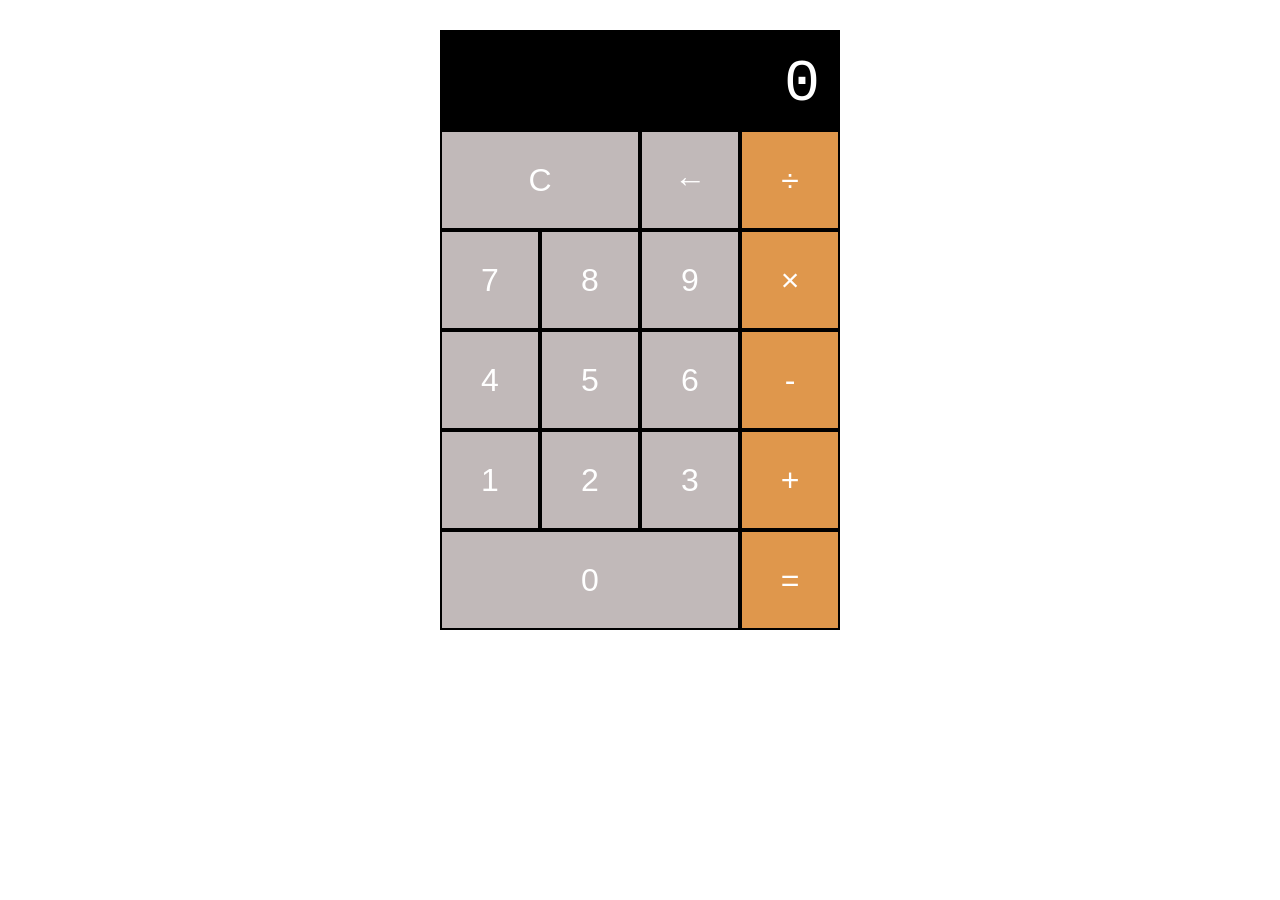
<file: index.html>
<!DOCTYPE html>
<html lang="en">
<head>
    <link rel="stylesheet" href="styles_for_calculator.css">
    <meta charset="UTF-8">
    <meta name="viewport" content="width=device-width, initial-scale=1.0">
    <title>Calaulator</title>
</head>
<body>
    <div class="Page">
        <div class="Window">
            <p class="Result">0</p>
        </div>
        <div class="Buttons">
            <div class="DeleteAndBackSpace">
                <button class="DelAndBack Delete But">C</button>
                <button class="DelAndBack BackSpace But">←</button>
            </div>
            <div class="MathFunctions">
                <button class="MathFunction Division But">÷</button>
                <button class="MathFunction Multiplication But">×</button>
                <button class="MathFunction Subtraction But">-</button>
                <button class="MathFunction Add But">+</button>
                <button class="MathFunction Equals But">=</button>
            </div>
            <div class="Numbers">
                    <p class="NumRow N789">
                        <button class="NumButton 7  But" id="n7">7</button>
                        <button class="NumButton 8  But" id="n8">8</button>
                        <button class="NumButton 9  But" id="n9">9</button>
                    </p>
                    <p class="NumRow N456">
                        <button class="NumButton 4  But" id="n4">4</button>
                        <button class="NumButton 5  But" id="n5">5</button>
                        <button class="NumButton 6  But" id="n6">6</button>
                    </p>
                    <p class="NumRow N123">
                        <button class="NumButton 1  But" id="n1">1</button>
                        <button class="NumButton 2  But" id="n2">2</button>
                        <button class="NumButton 3  But" id="n3">3</button>
                    </p>
                    <p class="NumRow N0">
                        <button class="NumButton 0 But" id="n0">0</button>
                    </p>
            </div>
        </div>
    </div>
</body>
<script src="js_for_calaulator.js"></script>
</html>
</file>
<file: styles_for_calculator.css>
* {
    box-sizing: border-box;
    padding: 0px;
    margin: 0px;
}

.Page {
    size: 100%;
    margin: auto;
    margin-top: 30px;
    width: 400px;
    /* border: 2px solid black; */
}

.Window {
    grid-area: win;
    background-color: black;
    color: white;
    width: 100%;
}
.Result {
    height: 100px;
    font-size: 60px;
    padding: 5%;
    text-align: right;
    font-family: 'Courier New', Courier, monospace;
}

.Buttons {
    width: 100%;
    display: grid;
    grid-template-columns: 75% 25%;
    grid-template-areas:
    "win   win"
    "Delete   functions"
    "numbers   functions" ;
}
.DeleteAndBackSpace {
    grid-area: Delete;
    display: grid;
    grid-template-columns: 1fr 2fr;
    width: fit-content;
}
.MathFunctions {
    grid-area: functions;
    display: grid;
    width: fit-content;
}
.MathFunctions > * {
    background-color: rgb(223, 151, 76);
} .MathFunctions *:hover {
    background-color: rgb(223, 176, 126);
} .MathFunctions *:active {
    background-color: rgb(171, 116, 57);
}
.Numbers {
    grid-area: numbers;
    display: grid;
    width: fit-content;
}
.NumRow {
    display: grid;
    grid-template-columns: 1fr 1fr 1fr;
}
.NumRow:last-child {
    display: grid;
    grid-template-columns: 1fr;
}

.But {
    height: 100px;
    width: 100px;
    color: white ;
    font-size: 200%;
    font-weight: 500;
    border: 2px solid black;
}
.Delete {
    width: 200px;
} 
#n0 {
    width: 300px;
}
.NumButton, .DeleteAndBackSpace * {
    background-color:rgb(193, 185, 185);

} .NumButton:hover, .DeleteAndBackSpace *:hover {
    background-color: rgb(216, 217, 219);
} .NumButton:active, .DeleteAndBackSpace *:active {
    background-color: rgb(150, 151, 153);
}
</file>
